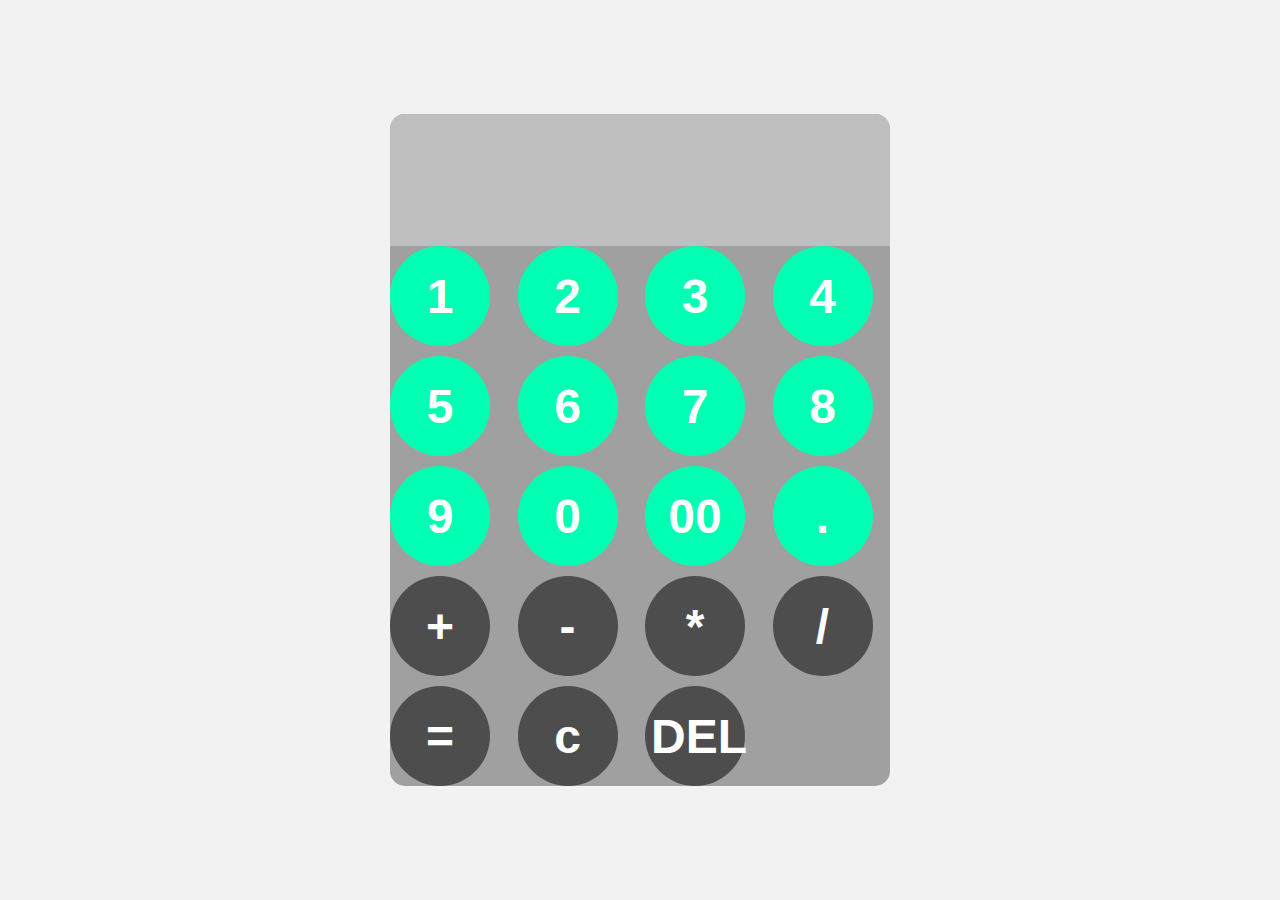
<file: calci/index.html>
<html lang="en"> 
    <head>

    <meta charset="UTF-8">
       <meta http-equiv="X-ua-Compatible" content="IE=edge">
       <meta name="viewport" contant="width=device-width, initial-scale=1.0">
       <link rel="stylesheet" href="style.css">
       <title>Calculator</title>
</head>
<body>
        <div id ="calculator">
            <input id="display" readonly>
            <div id="keys">

                <button onclick="appendToDisplay('1')">1</button>
                <button onclick="appendToDisplay('2')">2</button>
                <button onclick="appendToDisplay('3')">3</button>
                <button onclick="appendToDisplay('4')">4</button>
                <button onclick="appendToDisplay('5')">5</button>
                <button onclick="appendToDisplay('6')">6</button>
                <button onclick="appendToDisplay('7')">7</button>
                <button onclick="appendToDisplay('8')">8</button>
                <button onclick="appendToDisplay('9')">9</button>
                <button onclick="appendToDisplay('0')">0</button>
                <button onclick="appendToDisplay('00')">00</button>
                <button onclick="appendToDisplay('.')">.</button>
                <button onclick="appendToDisplay('+')"class="display-btn">+</button>
                <button onclick="appendToDisplay('-')"class="display-btn">-</button>
                <button onclick="appendToDisplay('*')"class="display-btn">*</button>
                <button onclick="appendToDisplay('/')"class="display-btn">/</button>
                <button onclick="Calculate()"class="display-btn">=</button>
                <button onclick="clearDisplay()"class="display-btn">c</button>
                <button onclick="del()"class="display-btn">DEL</button>
            </div>
</div>
<script src="index.js"></script>
</body>

</html>
</file>
<file: calci/style.css>
button{
    width: 100px;
    height: 100px;
    border-radius: 50px;
    border: none;
    background-color:rgb(0, 255, 179);
    color: white;
    font-size: 3rem;
    font-weight: bold;
    cursor: pointer;

}
body{
margin: 0;
display: flex;
justify-content: center;
align-items: center;
height: 100vh;
background-color: hsl(0, 0%, 95%);

}
#display{
    width: 100%;
    padding: 20px;
    font-size: 5rem;
    text-align: left;
    border: none;
    background-color: hsl(0, 0%, 75%);
}

#keys{
gap: 10px;
display: grid;
grid-template-columns: repeat(4, 1fr);
}

#calculator{
    font-family: Arial, Helvetica, sans-serif;
    background-color: rgba(0, 0, 0, 0.336);
    border-radius: 15px;
    max-width: 500px;
    overflow: hidden;

}
button:hover{
    background-color: hsl(0, 0%, 40%);
}
button:active{
    background-color:hsl(0, 0%, 40%) ;
}
.display-btn{
    background-color: hsl(0, 0%, 30%);
}
.display-btn:hover{
    background-color: hsl(0, 0%, 60%);
}
.display-btn:active{
    background-color: hsl(0, 0%, 75%) ;
}
</file>
